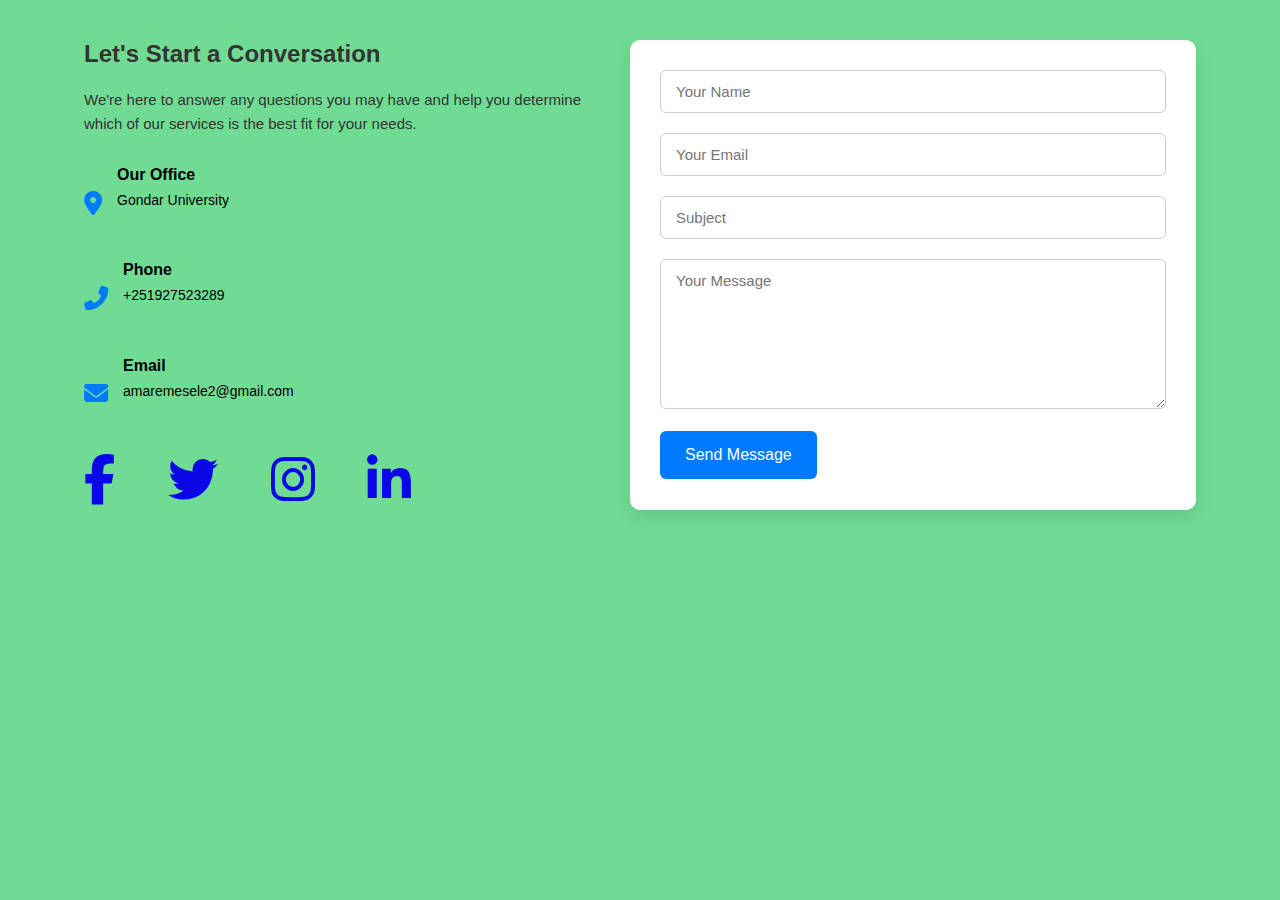
<file: cont.html>
<!DOCTYPE html>
<html lang="en">
<head>
    <meta charset="UTF-8">
    <meta name="viewport" content="width=device-width, initial-scale=1.0">
    <title>Contact</title>
    <link rel="stylesheet" href="https://cdnjs.cloudflare.com/ajax/libs/font-awesome/6.4.0/css/all.min.css">
    <link rel="stylesheet" href="styl.css">

    <!-- IMPORTANT: DO NOT link JS as stylesheet -->
    <script src="script.js" defer></script>
</head>
<body class="con">
    
    <!-- Success message -->
    <div id="successMessage" class="success-popup">
    
    </div>

    <!-- Contact Section -->
    <section class="contactfo" id="contact">
        <div class="container">
            
            <div class="contact-content">
                <div class="contact-info">
                    <h3>Let's Start a Conversation</h3>
                    <p>We're here to answer any questions you may have and help you determine which of our services is the best fit for your needs.</p>
                    <div class="contact-details">
                        <div class="contact-item">
                            <div class="contact-icon">
                                <i class="fas fa-map-marker-alt"></i>
                            </div>
                            <div>
                                <h4>Our Office</h4>
                                <p>Gondar University</p>
                            </div>
                        </div>

                        <div class="contact-item">
                            <div class="contact-icon">
                                <i class="fas fa-phone-alt"></i>
                            </div>
                            <div>
                                <h4>Phone</h4>
                                <p>+251927523289</p>
                            </div>
                        </div>

                        <div class="contact-item">
                            <div class="contact-icon">
                                <i class="fas fa-envelope"></i>
                            </div>
                            <div>
                                <h4>Email</h4>
                                <p>amaremesele2@gmail.com</p>
                            </div>
                        </div>
                    </div>

                    <div class="social-links">
                        <a href="https://www.facebook.com/"><i class="fab fa-facebook-f"></i></a>
                        <a href="https://x.com/"><i class="fab fa-twitter"></i></a>
                        <a href="https://www.instagram.com/"><i class="fab fa-instagram"></i></a>
                        <a href="https://www.linkedin.com/"><i class="fab fa-linkedin-in"></i></a>
                    </div>
                </div>

                <div class="contact-form">
                    <form id="contactForm">
                        <div class="form-group">
                            <input type="text" class="form-control" placeholder="Your Name" required>
                        </div>
                        <div class="form-group">
                            <input type="email" class="form-control" placeholder="Your Email" required>
                        </div>
                        <div class="form-group">
                            <input type="text" class="form-control" placeholder="Subject">
                        </div>
                        <div class="form-group">
                            <textarea class="form-control" placeholder="Your Message" required></textarea>
                        </div>
                        <button type="submit" class="btn btn-primary">Send Message</button>
                    </form>
                </div>

            </div>
        </div>
    </section>

</body>
</html>
</file>
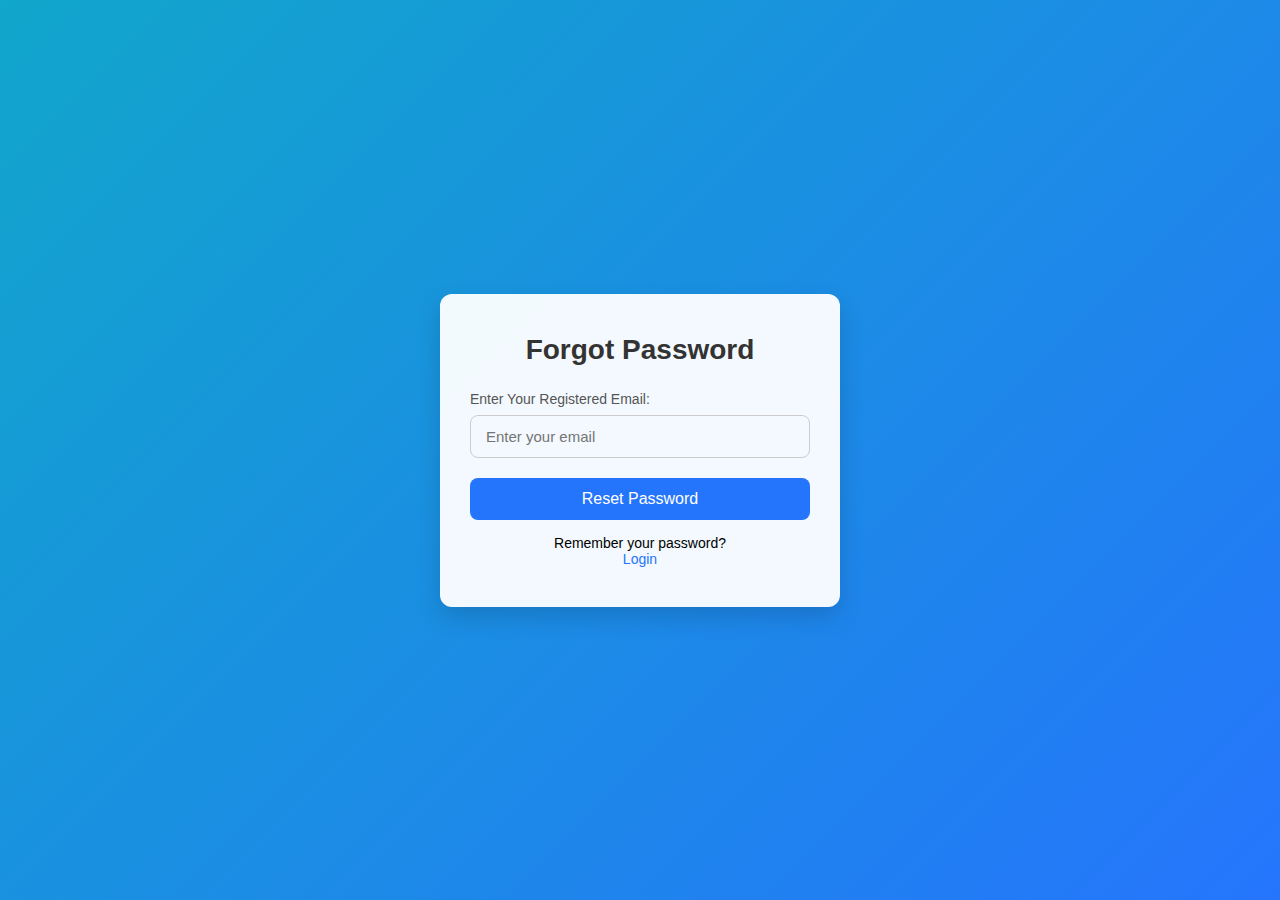
<file: forget.html>
<!DOCTYPE html>
<html lang="en">
<head>
    <meta charset="UTF-8">
    <meta name="viewport" content="width=device-width, initial-scale=1.0">
    <title>Forgot Password - Digital Marketing</title>
    <link rel="stylesheet" href="https://cdnjs.cloudflare.com/ajax/libs/font-awesome/6.4.0/css/all.min.css">
    <link rel="stylesheet" href="styl.css">
    <link rel="stylesheet" href="script.js">
</head>
<body class="bofo">

    <div class="forg-container">
        <h2>Forgot Password</h2>
        <form id="forgotForm">
            <div class="for-group">
                <label for="email">Enter Your Registered Email:</label>
                <input type="email" id="email" name="email" placeholder="Enter your email" required>
            </div>

            <button class="got" type="submit">Reset Password</button>
        </form>

        <div class="link">
            <p>Remember your password? <a href="login.html">Login</a></p>
        </div>
    </div>

</body>
</html>
</file>
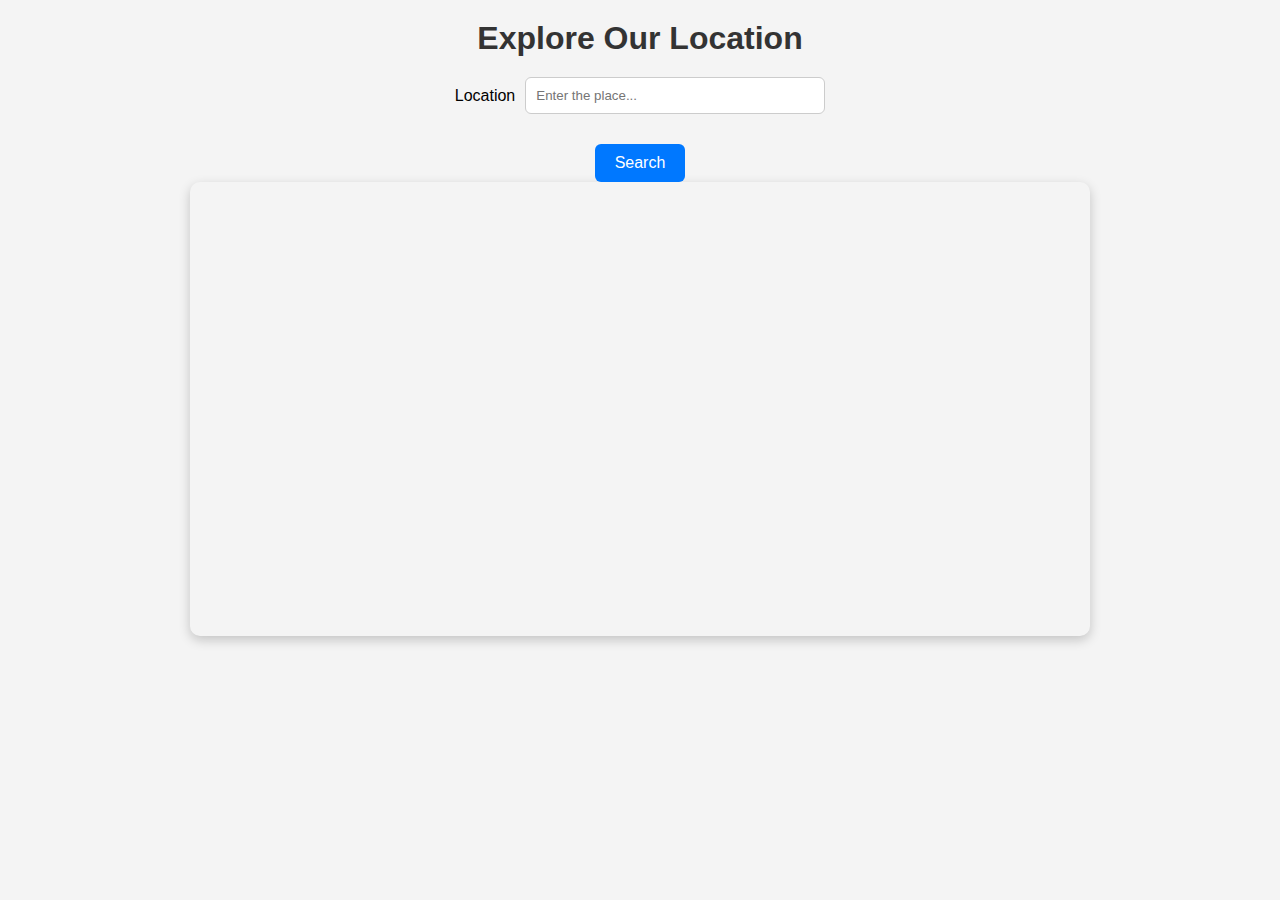
<file: googl.html>
<!DOCTYPE html>
<html lang="en">
<head>
    <meta charset="UTF-8">
    <meta name="viewport" content="width=device-width, initial-scale=1.0">
    <title>Google Maps Search</title>

    <style>
        /* Reset */
        * {
            margin: 0;
            padding: 0;
            box-sizing: border-box;
        }

        /* Body */
        body {
            font-family: Arial, sans-serif;
            background: #f4f4f4;
            padding: 20px;
            text-align: center;
        }

        /* Header */
        h1 {
            margin-bottom: 20px;
            color: #333;
        }

        /* Map Container */
        .map-container {
            width: 100%;
            max-width: 900px;
            margin: 0 auto 25px;
            border-radius: 10px;
            overflow: hidden;
            box-shadow: 0 4px 12px rgba(0, 0, 0, 0.2);
        }

        .map-container iframe {
            width: 100%;
            height: 450px;
            border: 0;
        }

        /* Search Box */
        .search-item {
            display: flex;
            align-items: center;
            justify-content: center;
            gap: 10px;
            margin-bottom: 20px;
        }

        .search-item-field {
            width: 300px;
            padding: 10px;
            border-radius: 6px;
            border: 1px solid #ccc;
        }

        /* Search Button */
        .search-btn {
            margin-top: 10px;
            padding: 10px 20px;
            background: #0078ff;
            border: none;
            color: #fff;
            border-radius: 6px;
            cursor: pointer;
            font-size: 16px;
        }

        .search-btn:hover {
            background: #005fcc;
        }
    </style>
</head>

<body>

    <h1>Explore Our Location</h1>

    <!-- Search Input -->
    <label class="search-item">
        <span class="label">Location</span>
        <input type="text" id="locationInput" placeholder="Enter the place..." class="search-item-field">
    </label>

    <!-- Search Button -->
    <button class="search-btn" onclick="searchLocation()">Search</button>

    <!-- Map Display -->
    <div class="map-container">
        <iframe id="mapFrame"
            src="https://www.google.com/maps/embed?pb=!1m14!1m12!1m3!1d280773.4212327531!2d37.44017858582993!3d12.592979098385298!2m3!1f0!2f0!3f0!3m2!1i1024!2i768!4f13.1!5e0!3m2!1sen!2set!4v1763084674063!5m2!1sen!2set"
            allowfullscreen="" loading="lazy"></iframe>
    </div>

    <!-- JavaScript -->
    <script>
        function searchLocation() {
            let place = document.getElementById("locationInput").value;

            if (place === "") {
                alert("Please enter a place name");
                return;
            }

            // Google Maps search URL
            let url = "https://www.google.com/maps?q=" + encodeURIComponent(place) + "&output=embed";

            // Update iframe
            document.getElementById("mapFrame").src = url;
        }
    </script>

</body>
</html>
</file>
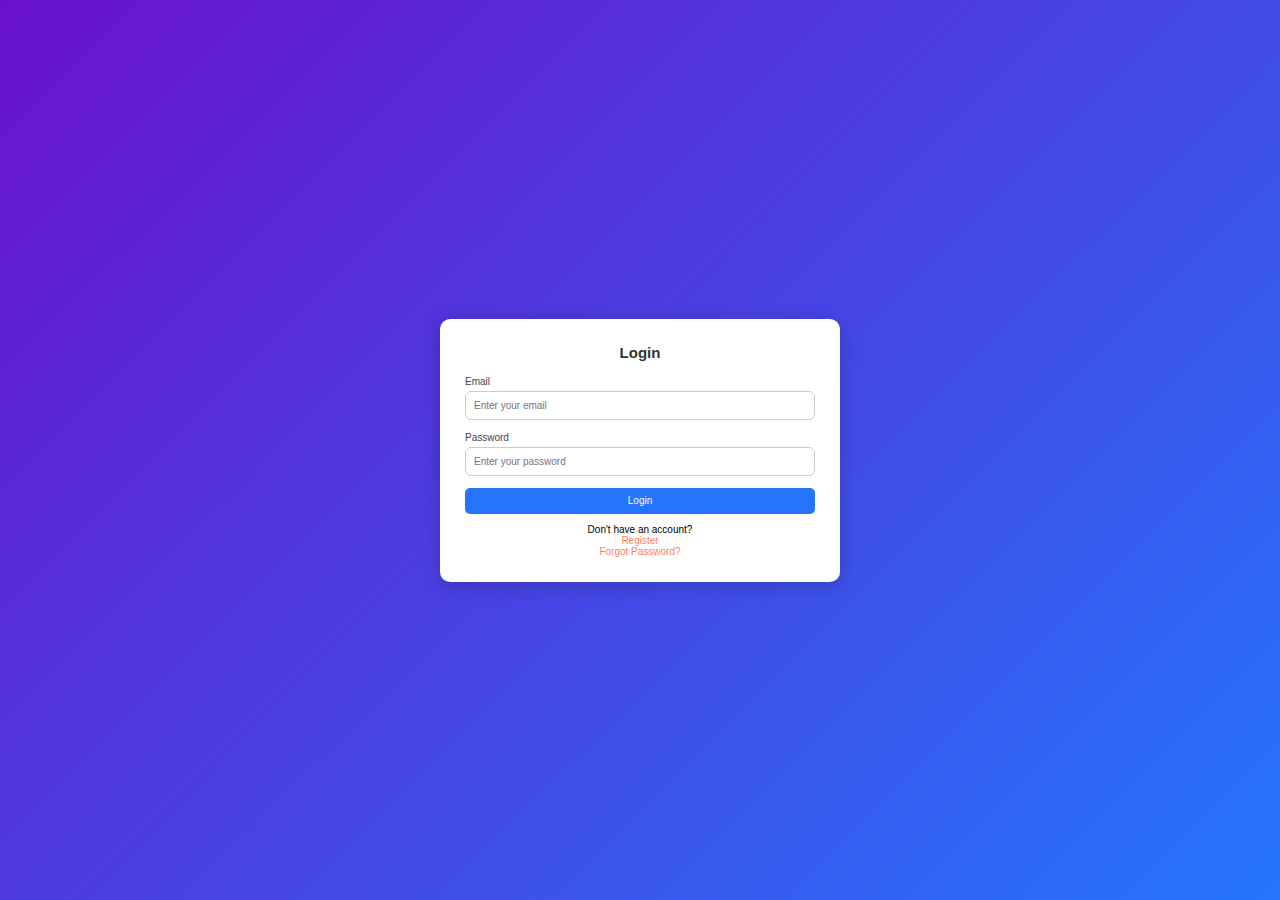
<file: login.html>
<!DOCTYPE html>
<html lang="en">
<head>
    <meta charset="UTF-8">
    <meta name="viewport" content="width=device-width, initial-scale=1.0">
    <title>Login Digital</title>
    <link rel="stylesheet" href="styl.css">
    <link rel="stylesheet" href="script.js">
</head>
<body class="logines">

    <div class="login-container">
        <h2>Login</h2>
        <form id="loginForm">
            <div class="form-group">
                <label for="email">Email</label>
                <input type="email" id="email" name="email" placeholder="Enter your email" required>
            </div>
            <div class="form-group">
                <label for="password">Password</label>
                <input type="password" id="password" name="password" placeholder="Enter your password" required>
            </div>
            <button type="submit"><a href="https://en.wikipedia.org/wiki/Gondar">Login</a></button>
        </form>
        <div class="links">
            <p>Don't have an account? <a href="reg.html">Register</a></p>
            <p><a href="forget.html">Forgot Password?</a></p>
        
        </div>
    </div>

    
</body>
</html>
</file>
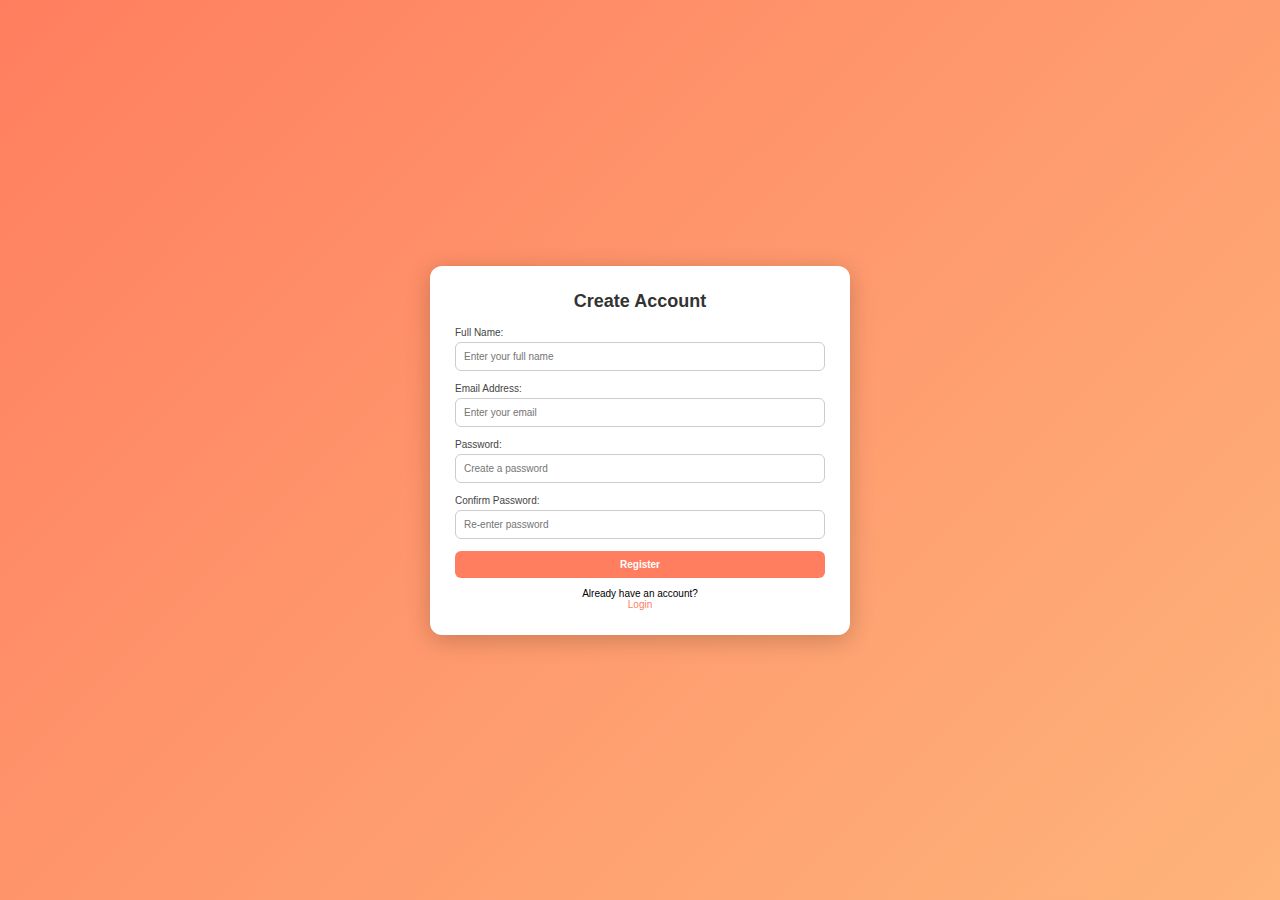
<file: reg.html>
<!DOCTYPE html>
<html lang="en">
<head>
    <meta charset="UTF-8">
    <meta name="viewport" content="width=device-width, initial-scale=1.0">
    <title>Register - Digital Marketing</title>
     <link rel="stylesheet" href="https://cdnjs.cloudflare.com/ajax/libs/font-awesome/6.4.0/css/all.min.css">
   <link rel="stylesheet" href="styl.css">
    <link rel="stylesheet" href="script.js">
    
</head>
<body class="regs">

    <div class="log-container">
        <h2>Create Account</h2>
        <form id="registerForm">
            <div class="form-group">
                <label for="fullname">Full Name:</label>
                <input type="text" id="fullname" name="fullname" placeholder="Enter your full name" required>
            </div>

            <div class="form-group">
                <label for="email">Email Address:</label>
                <input type="email" id="email" name="email" placeholder="Enter your email" required>
            </div>

            <div class="form-group">
                <label for="password">Password:</label>
                <input type="password" id="password" name="password" placeholder="Create a password" required>
            </div>

            <div class="form-group">
                <label for="confirmPassword">Confirm Password:</label>
                <input type="password" id="confirmPassword" name="confirmPassword" placeholder="Re-enter password" required>
            </div>

            <button class="butt"type="submit">Register</button>
        </form>

        <div class="links">
            <p>Already have an account? <a href="login.html">Login</a></p>
        </div>
    </div>

</body>
</html>
</file>
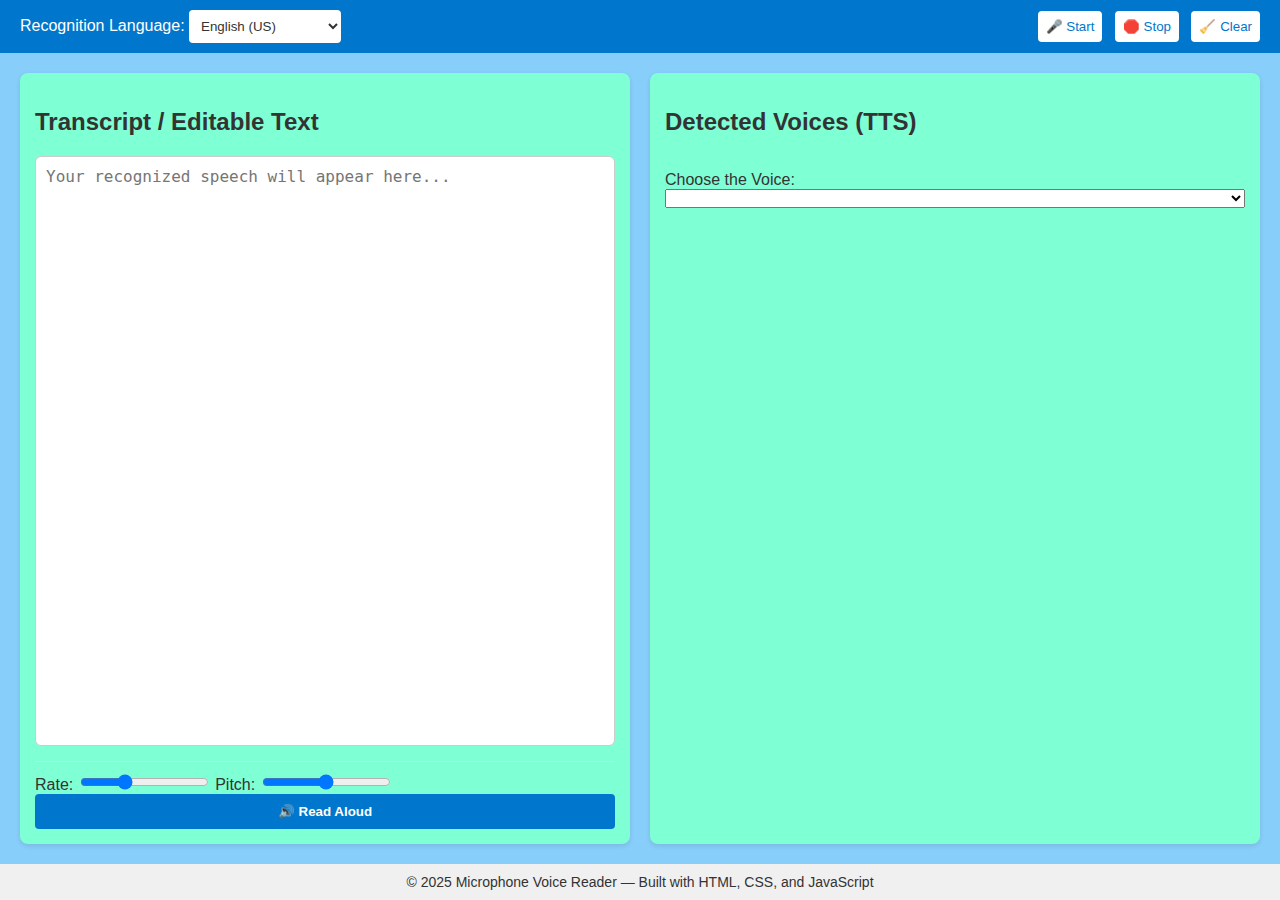
<file: vos.html>
<!DOCTYPE html>
<html lang="en">
<head>
  <meta charset="UTF-8" />
  <meta name="viewport" content="width=device-width, initial-scale=1.0" />
  <title>Microphone Voice Reader</title>
  <style>
    * {
      box-sizing: border-box;
    }
    body {
      font-family: Arial, sans-serif;
      margin: 0;
      padding: 0;
      background:lightskyblue;
      color: #333;
      display: flex;
      flex-direction: column;
      height: 100vh;
    }

    header {
      display: flex;
      justify-content: space-between;
      align-items: center;
      background: #0077cc;
      color: white;
      padding: 10px 20px;
    }

    header select, header button {
      padding: 8px;
      border: none;
      border-radius: 4px;
    }

    header select {
      background: white;
      color: #333;
    }

    header button {
      background: white;
      color: #0077cc;
      cursor: pointer;
      margin-left: 8px;
      transition: background 0.3s;
    }

    header button:hover {
      background: #e1e1e1;
    }

    main {
      flex: 1;
      display: flex;
      padding: 20px;
      gap: 20px;
    }

    .left-panel, .right-panel {
      flex: 1;
      display: flex;
      flex-direction: column;
      background:aquamarine;
      padding: 15px;
      border-radius: 8px;
      box-shadow: 0 2px 5px rgba(0,0,0,0.1);
    }

    textarea {
      flex: 1;
      width: 100%;
      resize: none;
      padding: 10px;
      border: 1px solid #ccc;
      border-radius: 6px;
      font-size: 16px;
      outline: none;
    }

    .tts-section {
      margin-top: 15px;
    }

    .tts-section select, 
    .tts-section input[type=range] {
      width: 100%;
      margin-bottom: 10px;
    }

    .read-btn {
      background: #0077cc;
      color: white;
      border: none;
      border-radius: 4px;
      padding: 10px;
      cursor: pointer;
      font-weight: bold;
      width: 100%;
    }

    .read-btn:hover {
      background: #005fa3;
    }

    footer {
      text-align: center;
      padding: 10px;
      background: #f0f0f0;
      font-size: 14px;
    }

    /* Add spacing for bottom controls in transcript panel */
    .bottom-controls {
      margin-top: 15px;
      border-top: 1px solid #ddd;
      padding-top: 10px;
    }
  </style>
</head>
<body>

  <header>
    <!-- Left Top: Recognition Language -->
    <div class="language-select">
      <label for="language">Recognition Language:</label>
      <select id="language">
        <option value="en-US">English (US)</option>
        <option value="en-GB">Amharic  (Ethiopia)</option>
        <option value="es-ES">Spanish (Spain)</option>
        <option value="fr-FR">France (France)</option>
        <option value="de-DE">German (Germany)</option>
      </select>
    </div>

    <!-- Right Top: Buttons -->
    <div class="controls">
      <button id="startBtn">🎤 Start</button>
      <button id="stopBtn">🛑 Stop</button>
      <button id="clearBtn">🧹 Clear</button>
    </div>
  </header>

  <main>
    <!-- Center Left: Transcript -->
    <div class="left-panel">
      <h2>Transcript / Editable Text</h2>
      <textarea id="transcript" placeholder="Your recognized speech will appear here..."></textarea>

      <!-- Bottom of Transcript: Rate, Pitch, and Read Aloud -->
      <div class="bottom-controls">
        <label for="rate">Rate:</label>
        <input type="range" id="rate" min="0.5" max="2" step="0.1" value="1">

        <label for="pitch">Pitch:</label>
        <input type="range" id="pitch" min="0" max="2" step="0.1" value="1">

        <button class="read-btn" id="readBtn">🔊 Read Aloud</button>
      </div>
    </div>

    <!-- Center Right: Detected Voices -->
    <div class="right-panel">
      <h2>Detected Voices (TTS)</h2>
      <div class="tts-section">
        <label for="voiceSelect"> Choose the Voice:</label>
        <select id="voiceSelect"></select>
      </div>
    </div>
  </main>

  <footer>
    © 2025 Microphone Voice Reader — Built with HTML, CSS, and JavaScript
  </footer>

  <script>
    // --- Speech Recognition Setup ---
    const startBtn = document.getElementById('startBtn');
    const stopBtn = document.getElementById('stopBtn');
    const clearBtn = document.getElementById('clearBtn');
    const transcriptArea = document.getElementById('transcript');
    const languageSelect = document.getElementById('language');

    let recognition;
    let recognizing = false;

    if ('webkitSpeechRecognition' in window) {
      recognition = new webkitSpeechRecognition();
      recognition.continuous = true;
      recognition.interimResults = true;

      recognition.onresult = (event) => {
        let interimTranscript = '';
        let finalTranscript = transcriptArea.value;
        for (let i = event.resultIndex; i < event.results.length; i++) {
          const transcript = event.results[i][0].transcript;
          if (event.results[i].isFinal) {
            finalTranscript += transcript + ' ';
          } else {
            interimTranscript += transcript;
          }
        }
        transcriptArea.value = finalTranscript + interimTranscript;
      };

      recognition.onend = () => {
        recognizing = false;
      };

      startBtn.onclick = () => {
        if (!recognizing) {
          recognition.lang = languageSelect.value;
          recognition.start();
          recognizing = true;
        }
      };

      stopBtn.onclick = () => {
        recognition.stop();
        recognizing = false;
      };

      clearBtn.onclick = () => {
        transcriptArea.value = '';
      };
    } else {
      alert('Your browser does not support Speech Recognition. Try using Chrome.');
    }

    // --- Speech Synthesis (TTS) Setup ---
    const voiceSelect = document.getElementById('voiceSelect');
    const rate = document.getElementById('rate');
    const pitch = document.getElementById('pitch');
    const readBtn = document.getElementById('readBtn');
    let voices = [];

    function populateVoices() {
      voices = speechSynthesis.getVoices();
      voiceSelect.innerHTML = '';
      voices.forEach((voice, i) => {
        const option = document.createElement('option');
        option.value = i;
        option.textContent = `${voice.name} (${voice.lang})`;
        voiceSelect.appendChild(option);
      });
    }

    populateVoices();
    if (speechSynthesis.onvoiceschanged !== undefined) {
      speechSynthesis.onvoiceschanged = populateVoices;
    }

    readBtn.onclick = () => {
      const text = transcriptArea.value.trim();
      if (!text) return alert('No text to read!');
      const utterance = new SpeechSynthesisUtterance(text);
      const selectedVoice = voices[voiceSelect.value];
      if (selectedVoice) utterance.voice = selectedVoice;
      utterance.rate = rate.value;
      utterance.pitch = pitch.value;
      speechSynthesis.speak(utterance);
    };
  </script>

</body>
</html>
</file>
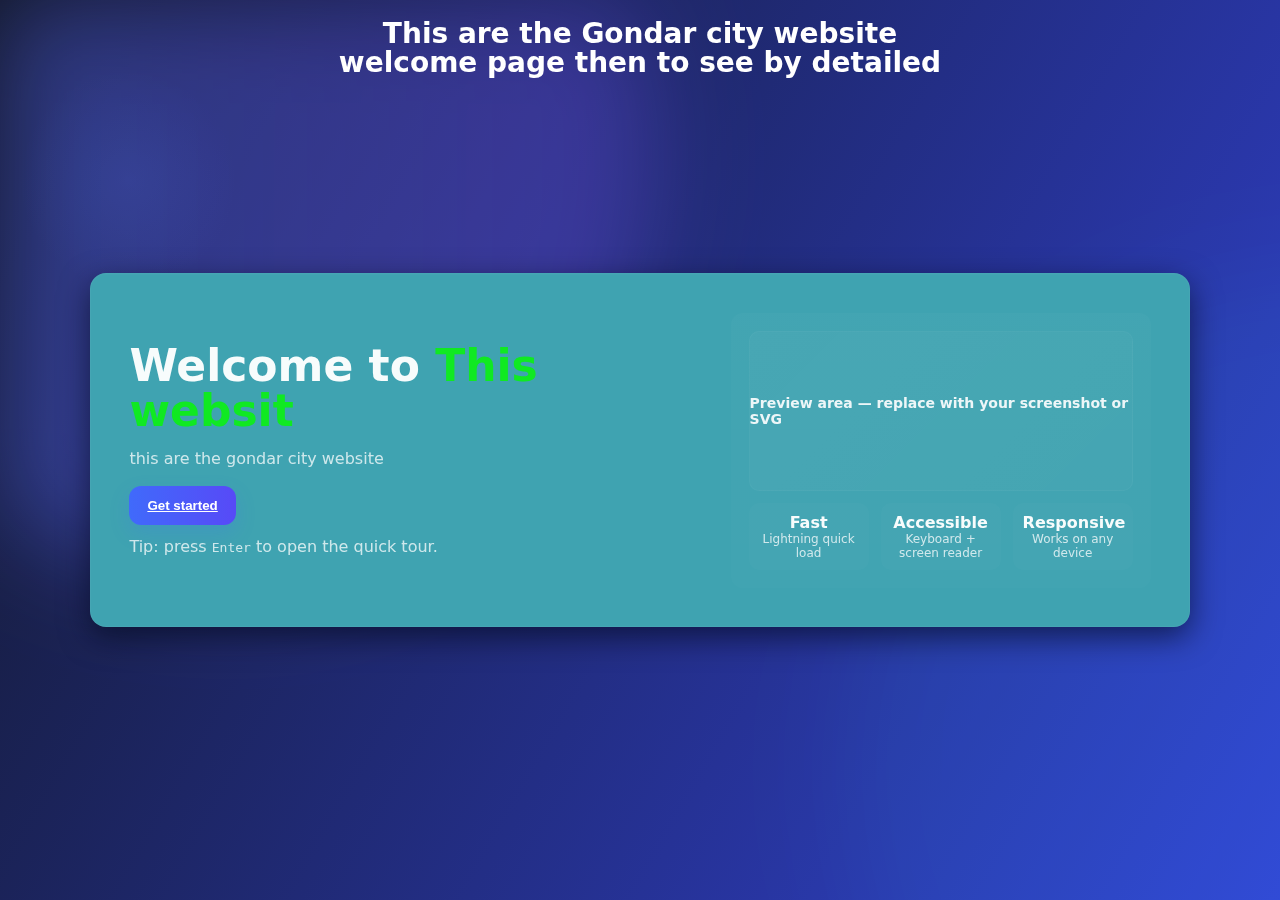
<file: wol.html>
<!doctype html>
<html lang="en">
<head>
  <meta charset="utf-8" />
  <meta name="viewport" content="width=device-width,initial-scale=1" />
  <title>Welcome — Your App</title>
  <meta name="description" content="Attractive, accessible single-file welcome page with subtle animation and JS interaction." />
  <style>
    /* Reset + sensible defaults */
    :root{
      --bg-1: 18, 23, 40;      /* dark navy */
      --bg-2: 64, 103, 255;    /* vivid blue */
      --glass: rgba(255,255,255,0.06);
      --accent: rgba(255, 255, 255, 0.96);
      --muted: rgba(255, 255, 255, 0.75);
      --radius: 16px;
      --max-width: 1100px;
      --gap: 18px;
    }
    *{box-sizing:border-box}
    html,body{height:100%}
    body{
      margin:0;font-family:Inter,ui-sans-serif,system-ui,-apple-system,'Segoe UI',Roboto,'Helvetica Neue',Arial;
      -webkit-font-smoothing:antialiased; -moz-osx-font-smoothing:grayscale;
      background: radial-gradient(circle at 10% 20%, rgba(var(--bg-2),0.12), transparent 8%),
                  linear-gradient(120deg, rgba(var(--bg-1),1), rgb(49, 65, 211));
      color:var(--accent);
      display:flex;align-items:center;justify-content:center;padding:40px;
    }


.typewriter {
  color: rgb(16, 233, 34) !important;
  font-weight: 600;
}



    /* Animated soft blobs in the background */
    .bg-blobs{
      position:fixed;inset:0;z-index:0;pointer-events:none;opacity:0.45;filter:blur(48px);
      mix-blend-mode:screen;
    }
    .bg-blobs svg{width:120%;height:120%;display:block}

    /* Main card */
    .card{
      position:relative;z-index:2;max-width:var(--max-width);width:100%;
      background: rgb(63, 163, 177);
      border-radius:var(--radius);
      box-shadow: 0 10px 30px rgba(2,6,23,0.6), inset 0 1px 0 rgba(255,255,255,0.02);
      border: 1px solid rgba(255,255,255,0.04);
      padding: clamp(20px, 3vw, 40px);
      display:grid;grid-template-columns:1fr 420px;gap:var(--gap);align-items:center;
      overflow:hidden;
    }


.top-title {
  position: absolute;
  top: 20px;             /* distance from top */
  left: 50%;
  transform: translateX(-50%);
  text-align: center;
  color: white;
  font-size: 28px;
  font-weight: 700;
  z-index: 10;
}

    
    /* Left content */
    .hero{
      padding-right:10px;
    }
    h1{font-size:clamp(28px,4vw,44px);line-height:1.02;margin:0 0 10px}
    .subtitle{color:var(--muted);font-size:1rem;margin-bottom:18px}
    .typewriter{color:var(--accent);font-weight:600}

    /* Buttons */
    .btn-row{display:flex;gap:12px;flex-wrap:wrap}
    .btn{
      appearance:none;border:0;padding:12px 18px;border-radius:12px;cursor:pointer;font-weight:600;
      background:rgba(255,255,255,0.06);color:var(--accent);
      
      transition:transform .18s ease, box-shadow .18s ease, background .18s ease;
    }
    .btn:focus{outline:3px solid rgba(100,150,255,0.18);}
    .btn.primary{background:linear-gradient(90deg, rgba(var(--bg-2),0.95), rgba(90,64,255,0.9));color:white;box-shadow:0 8px 20px rgba(64,103,255,0.18)}
    .btn.secondary{background:transparent;border:1px solid rgba(255,255,255,0.06)}
    .btn:hover{transform:translateY(-4px)}

    /* Right panel - image / illustration */
    .panel{
      border-radius:12px;padding:18px;background:linear-gradient(180deg, rgba(255,255,255,0.02), rgba(255,255,255,0.01));
      display:flex;flex-direction:column;gap:12px;align-items:center;justify-content:center;min-height:220px
    }
    .mock{
      width:100%;height:160px;border-radius:10px;background:linear-gradient(135deg, rgba(255,255,255,0.03), rgba(255,255,255,0.02));
      display:flex;align-items:center;justify-content:center;font-weight:700;color:rgba(255,255,255,0.9);
      font-size:14px;border:1px solid rgba(255,255,255,0.03)
    }
    .features{display:flex;
        gap:12px;
        width:100%;
        flex-wrap:wrap}
    .feature{flex:1;
        min-width:120px;
        background:rgba(255,255,255,0.02);
        padding:10px;
        border-radius:10px;
        text-align:center}
    .feature small{display:block;color:var(--muted);font-size:12px}

    /* Responsive */
    @media (max-width:900px){
      .card{grid-template-columns:1fr;}
      .panel{order:-1}
    }

    /* Entrance animations */
    .reveal{opacity:0;transform:translateY(10px);transition:opacity .6s ease, transform .6s ease}
    .reveal.show{opacity:1;transform:none}

    /* Respect prefers-reduced-motion */
    @media (prefers-reduced-motion: reduce){
      .bg-blobs, .btn{transition:none} .reveal{transition:none}
    }
  </style>
</head>
<body>
    <h1 class="top-title">This are the Gondar city website welcome page then to see by detailed</h1>

  <!-- Soft, colorful SVG blobs in the background -->
  <div class="bg-blobs" aria-hidden="true">
    <svg viewBox="0 0 800 600" preserveAspectRatio="xMidYMid slice">
      <defs>
        <linearGradient id="g1" x1="0" x2="1">
          <stop offset="0%" stop-color="rgba(64,103,255,0.9)"/>
          <stop offset="100%" stop-color="rgba(98,55,255,0.7)"/>
        </linearGradient>
      </defs>
      <g>
        <circle cx="120" cy="100" r="220" fill="url(#g1)" />
        <circle cx="700" cy="420" r="260" fill="rgba(0,200,255,0.14)" />
      </g>
    </svg>
  </div>

  <main class="card" role="main" aria-labelledby="welcome-title">
    <section class="hero">
      <h1 id="welcome-title">Welcome to <span class="typewriter" id="brand">Your Product</span></h1>
      <p class="subtitle">this are the gondar city website</p>

      <div class="btn-row reveal" id="actions">
        <button class="btn primary" id="get-started"><a href="index.html" style="color: white;">Get started</a></button>
        
      </div>

      <div style="height:12px"></div>
      <div class="reveal" id="extra">
        <p style="margin:0;color:var(--muted)">Tip: press <kbd>Enter</kbd> to open the quick tour.</p>
      </div>
    </section>

    <aside class="panel" aria-label="Preview panel">
      <div class="mock" role="img" aria-label="App preview">Preview area — replace with your screenshot or SVG</div>
      <div class="features">
        <div class="feature"><strong>Fast</strong><small>Lightning quick load</small></div>
        <div class="feature"><strong>Accessible</strong><small>Keyboard + screen reader</small></div>
        <div class="feature"><strong>Responsive</strong><small>Works on any device</small></div>
      </div>
    </aside>
  </main>

  <script>
    // Small helper to reveal elements on load
    document.addEventListener('DOMContentLoaded', ()=>{
      const revealables = document.querySelectorAll('.reveal');
      // stagger reveals
      revealables.forEach((el,i)=>setTimeout(()=>el.classList.add('show'), 120 * (i+1)));

      // Typewriter effect for brand name (accessible)
      const brandEl = document.getElementById('brand');
      const phrases = ['This website', 'The Gondar city website', 'to develop by Amare mesele'];
      let idx=0, pos=0, forward=true;

      // Respect reduce motion
      const reduce = window.matchMedia('(prefers-reduced-motion: reduce)').matches;
      if(!reduce){
        brandEl.textContent = '';
        setInterval(()=>{
          const current = phrases[idx];
          if(forward){
            pos++;
            brandEl.textContent = current.slice(0,pos);
            if(pos === current.length){ forward=false; setTimeout(()=>{},700) }
          } else {
            pos--;
            brandEl.textContent = current.slice(0,pos);
            if(pos===0){ forward=true; idx=(idx+1)%phrases.length }
          }
        }, 60);
      } else {
        brandEl.textContent = phrases[0];
      }

      // Keyboard shortcut: Enter -> Get started
      document.addEventListener('keydown', (e)=>{
        if(e.key === 'Enter') document.getElementById('get-started').click();
      });

      // Button interactions: simple demo handlers
      document.getElementById('get-started').addEventListener('click', ()=>{
        // Smooth scroll to the 'panel' as a demo
        document.querySelector('.panel').scrollIntoView({behavior:'smooth', block:'center'});
        // subtle focus for accessibility
        document.querySelector('.panel').focus && document.querySelector('.panel').focus();
      });
      
    });
  </script>
</body>
</html>
</file>
<file: styl.css>
:root {
  --white: #ffffff;
  --yellow: #ffff00;

  --primary-100: #2179ff;
  --primary-90: #1e6de5;
  --primary-80: #1b61cc;
  --primary-70: #1755b2;
  --primary-40: #0d3166;
  --primary-20: #071833;

  --secondary-100: #21ffff;
  --secondary-20: #073333;

  --neutral-100: #fafcff;
  --neutral-98: #f2f5fa;
  --neutral-95: #e9ecf2;
  --neutral-90: #dadfe5;
  --neutral-80: #c2c6cc;
  --neutral-60: #919499;
  --neutral-50: #797c80;
  --neutral-40: #616366;
  --neutral-30: #494a4d;
  --neutral-20: #18191a;
  --neutral-10: #0c0c0d;
  --neutral-5: #181415;

  --gradient: linear-gradient(270deg, #0f4392 0%, #001d3d 100%);

  --font-primary: "Montserrat", sans-serif;

  --fs-base: 62.5%;
  --fs-headline-large: 3.6rem;
  --fs-headline-medium: 2.8rem;
  --fs-headline-small: 2.4rem;
  --fs-title-large: 2.2rem;
  --fs-title-medium: 2rem;
  --fs-title-small: 1.8rem;
  --fs-body-large: 1.6rem;
  --fs-body-medium: 1.4rem;
  --fs-label-large: 1.6rem;
  --fs-label-medium: 1.4rem;

  --line-height-headline-large: 4.4rem;
  --line-height-headline-medium: 3.6rem;
  --line-height-headline-small: 3.2rem;
  --line-height-body-large: 2.4rem;
  --line-height-body-medium: 2.2rem;
  --line-height-label-medium: 2rem;

  --weight-bold: 700;
  --weight-semibold: 600;
  --weight-regular: 400;

  --tracking-negative-025: -0.25px;
  --tracking-positive-05: 0.5px;

  --radius-small: 8px;
  --radius-medium: 12px;
  --radius-large: 16px;
  --radius-extra-large: 32px;
  --radius-full: 1000px;
  --radius-circle: 50px;

  --shadow-1: 0px 2px 4px 0px #00000033;
  --shadow-2: 0px 5px 10px 0px #0000000D;
  --shadow-3: 0px 5px 10px 0px #00000033;
  --shadow-4: 0px 10px 20px 0px #0000001a;

  --transition-easing-quick: cubic-bezier(0, 0.7, 0.3, 1);
  --transition-duration-quick: 200ms;
  --transition-duration-smooth: 500ms;
}






/* RESET */
*,
*::before,
*::after {
  margin: 0;
  padding: 0;
  box-sizing: border-box;
}

li {
  list-style: none;
}

a, img, span, input, select, button {
  display: block;
}

a {
  color: inherit;
  text-decoration: none;
}

img {
  height: auto;
}

input,
button,
select {
  background: none;
  border: none;
  font: inherit;
}

button {
  cursor: pointer;
}

input,
select {
  width: 100%;
  outline: none;
}

address {
  font-style: normal;
}

select {
  appearance: none;
  -webkit-appearance: none;
  -moz-appearance: none;
}

html {
  font-family: var(--font-primary);
  font-size: var(--fs-base);
  
  scroll-behavior: smooth;
}






.bo {
  background-color: rgb(126, 173, 206);
  color: var(--neutral-20);
  font-size: var(--fs-body-medium);
  line-height: var(--line-height-body-medium);
}

/* Scrollbar */
::-webkit-scrollbar {
  width: 12px;
}
::-webkit-scrollbar-track {
  background-color: var(--neutral-90);
}
::-webkit-scrollbar-thumb {
  background-color: var(--neutral-60);
  border-radius: 4px;
}

/* Typography Utilities */
.headline-large {
  font-size: var(--fs-headline-large);
  line-height: var(--line-height-headline-large);
  font-weight: var(--weight-bold);
  letter-spacing: var(--tracking-negative-025);
}

.headline-medium {
  font-size: var(--fs-headline-medium);
  line-height: var(--line-height-headline-medium);
  font-weight: var(--weight-bold);
}

.headline-small {
  font-size: var(--fs-headline-small);
  line-height: var(--line-height-headline-small);
  font-weight: var(--weight-bold);
}

.title-large {
  font-size: var(--fs-title-large);
  line-height: var(--line-height-headline-small);
  font-weight: var(--weight-semibold);
}

.title-medium {
  font-size: var(--fs-title-medium);
  line-height: var(--line-height-headline-small);
  font-weight: var(--weight-semibold);
}



/* Material Symbols */
.material-symbols-rounded {
  display: block;
  width: 1em;
  height: 1em;
  overflow: hidden;
  font-variation-settings: 
  "FILL" 0,
   "wght" 400,
    "GRAD" 0, 
    "opsz" 24;
}
.container{
  padding-inline: 16px;
  max-width: 580px;
  width: 100%;
  margin-inline: auto;
}





/* Layout */
.container {
  padding-inline: 16px;
  max-width: 1200px;
  width: 100%;
  margin-inline: auto;
}

/* Buttons */
.btn {
  display: flex;
  justify-content: center;
  align-items: center;
  gap: 12px;
  height: 48px;
  padding-inline: 24px;
  border-radius: var(--radius-full);
  max-width: max-content;
  transition: var(--transition-duration-quick) var(--transition-easing-quick);
}

.btn-fill {
  background-color: rgb(181, 211, 11);
  color: var(--neutral-100);
}
.btn-fill:where(:hover,:focus){
    background-color: red;
box-shadow: var(--shadow-1);    

}

.btn-fill:where(:active,:focus-visible){
    background-color: var(--primary-80);

}
.btn-outline{
    color: var(--primary-100);
    box-shadow: inset 0 0 0 2px var(--primary-100);
}
.btn-outline:where(:hover,:focus,:focus-visible){color: var(--neutral-100);}
.btn-outline:hover{background-color: var(--primary-100);}
.btn-outline:focus{background-color: var(--primary-90);}
.btn-outline:where(:active,:focus-visible){background-color: var(--primary-80);
}
.icon-btn {
    width: 40px;
    height: 40px;
    display: grid;
    place-items: center;
    background-color: var(--neutral-100);
    color: var(--neutral-10);
    border-radius: var(--radius-small);
    box-shadow: var(--shadow-3);
    transition: var(--transition-duration-quick)var(--transition-easing-quick);
}
.icon-btn:where(:hover,:focus-visible){background-color: var(--primary-90);
}

.badge{
  height: 32px;
  max-width: max-content;
  display: grid;
  place-items: center;
  padding-inline: 16px;
  background-color: var(--secondary-100);
  border-radius: var(--radius-small);
  box-shadow: var(--shadow-3);
}
.card{
  border-radius: var(--radius-large);
  overflow: hidden;
  box-shadow: var(--shadow-3);
  transition: var(--transition-duration-quick) var(--transition-easing-quick);

}
.card:where(:hover,:focus-within){box-shadow: var(--shadow-4);}
.card-banner{
  position: relative;
}
.card-banner.img-cover {
  transition: transform var(--transition-duration-smooth)var(--transition-easing-quick);

}

.image-cover {
  transition: transform 0.3s ease;
  display: block; 
}

.card:hover .image-cover {
  transform: rotate(2deg) scale(1.05);
}
.card {
  position: relative; 
}

.card .badge,
.card .icon-btn {
  position: absolute;
  top: 20px;
}

.card .badge {
  left: 20px;
}

.card .icon-btn {
  right: 20px;
  
  opacity: 0;
  visibility: hidden;
  scale: 0.8;
  transition: transform var(--transition-duration-quick, 0.2s) var(--transition-easing-quick, ease),
  
  
}
/* Error color fallback fix */
.fav-btn {
  color: var(--error-100, red);
}

/* Fill icon when active */
.fav-btn.active.material-symbols-rounded {
  font-variation-settings: 'FILL' 1;
}

.card:hover .icon-btn,
.card:focus-within .icon-btn {
  scale: 1;
  opacity: 1;
  visibility: visible;
}
.card-content{
  padding: 20px 20px 24px;
}
.card-title{
  margin-block: 8px;
  color: var(--neutral-20);
  white-space: nowrap;
  overflow: hidden;
  text-overflow: ellipsis;
  transition: var(--transition-easing-quick)var(--transition-easing-quick);
}
.card-title:hover,
.card-title:focus-visible {
  color: var(--primary-100);
}

.card-title{color: var(--neutral-40);}
.card-meta-list{
  padding-block-start: 16px;
  margin-block-start: 16px;
  border-block-end: 1px solid var(--neutral-90);
  display: flex;
  justify-content: space-around;
  align-items: center;
  flex-wrap: wrap;
  gap: 12px;
}
.card.meta-item{
  font-size: 3rem;
  display: flex;
  align-items: center;
  gap: 4px;
  color: var(--neutral-20);
}
.fasil:hover {
    color: #0cdf0c !important;
    text-decoration: underline !important;
}



.success-popup {
    position: fixed;
    top: 20px;
    right: -400px;
    background: #28a745;
    color: white;
    padding: 15px 25px;
    border-radius: 6px;
    font-weight: bold;
    font-size: 16px;
    box-shadow: 0 4px 10px rgba(0,0,0,0.3);
    transition: right 0.5s ease;
    z-index: 9999;
}

.success-popup.show {
    right: 20px;
}



/* === FIXED HEADER LAYOUT === */
.header {
  position: fixed;
  top: 0;
  left: 0;
  width: 100%;
  height: 90px;
  background-color: var(--primary-40);
  z-index: 1000;
  box-shadow: var(--shadow-2);
  display: flex;
  align-items: center;
}

/* Container inside header controls layout */
.header .container {
  width: 100%;
  max-width: 1200px;
  margin: 0 auto;
  padding-inline: 20px;
  display: flex;
  align-items: center;
  justify-content: space-between; /* logo left, nav right */
}

/* Logo styling */
.logo {
  font-size: 2rem;
  font-weight: 700;
  color: var(--neutral-100);
  letter-spacing: 0.5px;
}

/* Navbar links on the right */
.navbar {
  display: flex;
  align-items: center;
  gap: 2rem;
}

/* Navbar links style */
.navbar-link {
  color: var(--neutral-100);
  font-weight: 500;
  font-size: 1rem;
  transition: color 0.3s ease;
}

.navbar-link:hover {
  color: var(--secondary-100);
}

/* Toggle button for mobile */
.nav-toggle-btn {
  display: none;
  background: none;
  border: none;
  color: var(--neutral-100);
  font-size: 2rem;
  cursor: pointer;
}

/* ========== RESPONSIVE ========== */
@media (max-width: 900px) {
  .nav-toggle-btn {
    display: block;
  }

  .navbar {
    position: absolute;
    top: 90px;
    right: 20px;
    background: var(--neutral-100);
    color: var(--neutral-10);
    flex-direction: column;
    align-items: flex-start;
    gap: 1rem;
    padding: 20px;
    border-radius: 12px;
    box-shadow: var(--shadow-3);
    opacity: 0;
    pointer-events: none;
    transform: scale(0.95);
    transition: all 0.3s ease;
  }

  .navbar.active {
    opacity: 1;
    pointer-events: auto;
    transform: scale(1);
  }

  .navbar-link {
    color: var(--primary-100);
  }
}

.btn-link{
  border-block-start:1px var(--neutral-90);
  padding-block-start: 14px;

}
:is(.navbar-link,.btn-link):is(:hover,:focus-visible),
.navbar-link.active{color: var(--primary-100);}
.navbar.btn{min-width: 100%;}

.hero-banner{
  display: none;
}
.hero{
  position: relative;
  background-image: var(--gradient);
  color: var(--neutral-90);
  padding-block: 130px 60px;
  overflow: hidden;
  isolation: isolate;
}
.hero-title{
  color: var(--neutral-100);

}

.hero-text{
  margin-block: 16px 32px;

}


.property{
  padding-block-start: 68px;
}
.property.section-text{
  margin-block: 8px 16px;
  color: var(--neutral-30);
}
.property-list{
  display: grid;
  grid-template-columns: repeat(auto-fit,minmax(280px,1fr));
  gap: 16px;
}
.feature-wrapper {
  display: flex;
  gap: 32px;
  align-items: flex-start;
  flex-wrap: wrap;
}

.feature-banner {
  max-width: 100%;
  overflow: hidden;
  border-radius: var(--radius-extra-large);
}

.feature-content {
  padding: 8px 0;
}

.feature-content .feature-text {
  margin-block: 16px;
}

.feature-item {
  display: flex;
  align-items: center;
  gap: 8px;
}

.feature-icon {
  color: var(--primary-100);
  font-size: 2.2rem;
}

/* Overall Section */
.section.video {
  padding: 40px 0;
  background: linear-gradient(135deg, #0f2027, #203a43, #2c5364);
  display: flex;
  justify-content: center;
  align-items: center;
}

/* Video Card */
.video-card {
  position: relative;
  width: 70%;
  max-width: 700px;
  height: 350px;
  margin: 0 auto;
  border-radius: 20px;
  overflow: hidden;

  background: 
    linear-gradient(0deg, rgba(11, 99, 182, 0.4), red),
    url("images/video-thumbnail.jpg") center/cover no-repeat;

  box-shadow: 0 15px 40px rgba(0, 0, 0, 0.4);
  display: flex;
  justify-content: center;
  align-items: center;
  transition: transform 0.4s ease, box-shadow 0.4s ease;
}

.video-card:hover {
  transform: scale(1.02);
  box-shadow: 0 20px 60px rgba(0, 0, 0, 0.6);
}

/* Play Button */
.play-btn {
  width: 100px;
  height: 100px;
  background: rgba(255, 255, 255, 0.8);
  border-radius: 50%;
  display: flex;
  justify-content: center;
  align-items: center;
  text-decoration: none;
  transition: all 0.3s ease;
  animation: pulse 1.8s ease-in-out infinite;
}

.play-btn:hover {
  background: #ff0000; /* YouTube red */
  color: white;
  transform: scale(1.1);
}

/* Play Icon */
.play-btn .material-symbols-rounded {
  font-size: 4rem;
  color: #ff0000;
  transition: color 0.3s ease;
}

.play-btn:hover .material-symbols-rounded {
  color: #fff;
}

/* Pulse Animation */
@keyframes pulse {
  0% {
    box-shadow: 0 0 0 0 rgba(255, 255, 255, 0.6);
  }
  70% {
    box-shadow: 0 0 0 35px rgba(255, 255, 255, 0);
  }
  100% {
    box-shadow: 0 0 0 0 rgba(255, 255, 255, 0);
  }
}

/* Responsive Design */
@media (max-width: 768px) {
  .video-card {
    height: 300px;
  }

  .play-btn {
    width: 70px;
    height: 70px;
  }

  .play-btn .material-symbols-rounded {
    font-size: 3rem;
  }
}








/* === RESET === */
* {
  margin: 0;
  padding: 0;
  box-sizing: border-box;
  font-family: "Poppins", sans-serif;
}








/* === STORY LIST === */

.section-story{
  background-color: rgb(93, 117, 53);
}
.story-list {
  background-color: #fafcff;
  display: grid;
  grid-template-columns: repeat(auto-fit, minmax(260px, 1fr));
  gap: 1.8rem;
  width: 100%;
  max-width: 1200px;
  list-style: none;
  animation: fadeIn 1s ease;
}

/* === STORY CARD === */
.story-card {
  background-color: #0ceb2a;
  position: relative;
  height: 320px;
  border-radius: 16px;
  overflow: hidden;
  background-size: cover;
  background-position: center;
  transition: all 0.4s ease;
  cursor: pointer;
  gap: 30px;
}

.story-card:hover {
  transform: translateY(-10px) scale(1.03);
  box-shadow: 0 12px 25px rgba(0, 0, 0, 0.25);
}

/* === OVERLAY CONTENT === */
.overlay-content {
  position: absolute;
  inset: 0;
  display: flex;
  justify-content: space-between;
  align-items: flex-end;
  text-decoration: none;
  color: rgb(33, 171, 196);
  padding: 1.2rem;
  background: linear-gradient(to top, rgba(209, 15, 112, 0.6), transparent 70%);
  transition:  0.3s ease;
}

.story-card:hover .overlay-content {
  background: linear-gradient(to top, rgba(37, 9, 139, 0.75), transparent 60%);
}

/* === TITLE === */
.title-small {
  font-size: 1.2rem;
  font-weight: 600;
}

/* === RATING === */
.rating-wrapper {
  display: flex;
  align-items: center;
  gap: 0.25rem;
}

.material-symbols-rounded {
  color: gold;
  font-size: 18px;
}

.rating-text {
  margin-left: 4px;
  font-weight: 500;
}

/* === AVATAR === */
.card-avatar img,
.card-avater img {
  border-radius: 50%;
  border: 3px solid #b832ad;
  object-fit: cover;
  width: 70px;
  height: 70px;
  box-shadow: 0 0 12px rgba(142, 78, 226, 0.4);
  transition: transform 0.3s ease, box-shadow 0.3s ease;
}

.story-card:hover .card-avatar img,
.story-card:hover .card-avater img {
  transform: scale(1.1);
  box-shadow: 0 0 15px rgba(255, 215, 0, 0.6);
}

/* === FADE-IN ANIMATION === */
@keyframes fadeIn {
  from {
    opacity: 0;
    transform: translateY(15px);
  }
  to {
    opacity: 1;
    transform: translateY(0);
  }
}

/* === RESPONSIVE === */
@media (max-width: 600px) {
  .story-card {
    height: 240px;
  }

  .title-small {
    font-size: 1rem;
  }

  .card-avatar img,
  .card-avater img {
    width: 50px;
    height: 50px;
  }
}






/* Main container to hold both emperors side-by-side */
.features-container {
  display: flex;
  justify-content: center;  /* centers horizontally */
  align-items: flex-start;  /* aligns tops evenly */
  gap: 40px;                /* space between the two */
  flex-wrap: wrap;          /* makes it responsive */
  margin: 40px auto;
  max-width: 1500px;
}

/* Each emperor section box */
.section.feature {
  flex: 1 1 600px;          /* makes both sections even width */
  background: #e0df8d;
  border-radius: 12px;
  box-shadow: 0 6px 12px rgba(0,0,0,0.15);
  padding: 20px;
  text-align: center;
}

/* Image styling */
.feature-banner img {
  width: 100%;
  height: auto;
  border-radius: 10px;
}

/* Headings */
.headline-medium {
  font-size: 1.8rem;
  margin-top: 15px;
  color: #222;
}

/* Lists */
.feature-list {
  list-style: none;
  padding: 0;
  margin-top: 15px;
  text-align: left;
}

.feature-item {
  margin: 8px 0;
  font-size: 1rem;
}

/* Responsive for small screens */
@media (max-width: 900px) {
  .features-container {
    flex-direction: colu

  }};






  /* Reset default styles */
* {
  margin: 0;
  padding: 0;
  box-sizing: border-box;
  font-family: "Poppins", sans-serif;
}

/* Background styling */
body.logines {
  background: linear-gradient(135deg, #6a11cb, #2575fc);
  height: 100vh;
  display: flex;
  justify-content: center;
  align-items: center;
}

/* Login container */
.login-container {
  background: white;
  padding: 2.5rem;
  border-radius: 10px;
  width: 100%;
  max-width: 400px;
  box-shadow: 0px 4px 20px rgba(0, 0, 0, 0.2);
  animation: fadeIn 0.8s ease;
}

@keyframes fadeIn {
  from { opacity: 0; transform: translateY(-10px); }
  to { opacity: 1; transform: translateY(0); }
}

/* Heading */
.login-container h2 {
  text-align: center;
  margin-bottom: 1.5rem;
  color: #333;
}

/* Form group */
.form-group {
  margin-bottom: 1.2rem;
}

label {
  display: block;
  margin-bottom: 0.4rem;
  font-weight: 500;
  color: #555;
}

/* Input fields */
input[type="email"],
input[type="password"] {
  width: 100%;
  padding: 0.75rem;
  border: 1px solid #ccc;
  border-radius: 5px;
  outline: none;
  font-size: 1rem;
  transition: border-color 0.3s ease;
}

input:focus {
  border-color: #2575fc;
}

/* Login button */
button {
  width: 100%;
  padding: 0.75rem;
  background: #2575fc;
  color: white;
  font-size: 1rem;
  border: none;
  border-radius: 5px;
  cursor: pointer;
  transition:  0.3s ease;
}

button:hover {
  background: #1b5edc;
}



/* Links */
.links {
  text-align: center;
  margin-top: 1rem;
}

.links a {
  color: #2575fc;
  text-decoration: none;
  transition: color 0.3s ease;
}

.links a:hover {
  color: #6a11cb;
}




/* Reset default styles */
* {
  margin: 0;
  padding: 0;
  box-sizing: border-box;
  font-family: "Poppins", sans-serif;
}

/* Page background */
body.regs {
  height: 100vh;
  display: flex;
  justify-content: center;
  align-items: center;
  background: linear-gradient(135deg, #ff7e5f, #feb47b);
}

/* Registration container */
.log-container {
  background: #fff;
  padding: 2.5rem;
  border-radius: 12px;
  width: 100%;
  max-width: 420px;
  box-shadow: 0 5px 25px rgba(0, 0, 0, 0.2);
  animation: fadeIn 0.8s ease;
}

/* Simple fade-in animation */
@keyframes fadeIn {
  from {
    opacity: 0;
    transform: translateY(-15px);
  }
  to {
    opacity: 1;
    transform: translateY(0);
  }
}

/* Heading */
.log-container h2 {
  text-align: center;
  color: #333;
  font-size: 1.8rem;
  margin-bottom: 1.5rem;
}

/* Form groups */
.form-group {
  margin-bottom: 1.2rem;
}

label {
  display: block;
  margin-bottom: 0.4rem;
  color: #444;
  font-weight: 500;
}

/* Input fields */
input[type="text"],
input[type="email"],
input[type="password"] {
  width: 100%;
  padding: 0.8rem;
  border: 1px solid #ccc;
  border-radius: 6px;
  font-size: 1rem;
  outline: none;
  transition: all 0.3s ease;
}

input:focus {
  border-color: #ff7e5f;
  box-shadow: 0 0 5px rgba(255, 126, 95, 0.3);
}

/* Register button */
button.butt {
  width: 100%;
  background: #ff7e5f;
  color: white;
  font-size: 1rem;
  font-weight: 600;
  border: none;
  border-radius: 6px;
  padding: 0.8rem;
  cursor: pointer;
  transition: 0.3s ease, transform 0.2s ease;
}

button.butt:hover {
  background: #eb6841;
  transform: translateY(-2px);
}

/* Links */
.links {
  text-align: center;
  margin-top: 1rem;
}

.links a {
  color: #ff7e5f;
  text-decoration: none;
  font-weight: 500;
  transition: color 0.3s ease;
}

.links a:hover {
  color: #eb6841;
}




/* ===== Navbar Styling ===== */
.header {
  background: linear-gradient(135deg, #004aad, #007bff);
  padding: 15px 0;
  box-shadow: 0 4px 10px rgba(0,0,0,0.1);
}

.container {
  width: 90%;
  max-width: 1200px;
  margin: 0 auto;

  display: flex;
  justify-content: space-between; /* logo left, nav right */
  align-items: center;
}

/* Logo */
.logo {
  display: flex;
  align-items: center;
  gap: 10px;
  font-size: 1.5rem;
  font-weight: 700;
  color: #fff;
}

.logo img {
  border-radius: 50%;
}

/* Navbar links */
.navbar {
  display: flex;
  align-items: center;
  gap: 3rem; /* space between links */
}

.navbar-link {
  color: #ffffff;
  text-decoration: none;
  font-size: 1.3rem;  /* increased font size */
  font-weight: 600;
  letter-spacing: 0.5px;
  transition: color 0.3s ease, transform 0.3s ease;
}

.navbar-link:hover {
  color: #ffea00;
  transform: scale(1.1);
}

/* Menu toggle button (for mobile) */
.nav-toggle-btn {
  background: none;
  border: none;
  color: #fff;
  font-size: 2rem;
  cursor: pointer;
  display: none; /* hidden on desktop */
}

/* Responsive menu */
@media (max-width: 768px) {
  .navbar {
    display: none;
    flex-direction: column;
    background-color: #003366;
    position: absolute;
    top: 80px;
    right: 20px;
    width: 200px;
    padding: 20px;
    border-radius: 10px;
  }

  .navbar.active {
    display: flex;
  }

  .nav-toggle-btn {
    display: block; /* show menu icon on mobile */
  }
}





/* Reset some default styles */
* {
    margin: 0;
    padding: 0;
    box-sizing: border-box;
    font-family: 'Arial', sans-serif;
}

.con {
    background-color: #70db93;
    color: #333;
}

/* Container */
.container {
    max-width: 1200px;
    margin: 0 auto;
    padding: 40px 20px;
}

/* Section header */
.section-header {
    text-align: center;
    margin-bottom: 50px;
}

.section-header h2 {
    font-size: 36px;
    color: #222;
    margin-bottom: 10px;
}

.section-header p {
    font-size: 16px;
    color:black;
}

/* Contact content */
.contact-content {
    display: flex;
    flex-wrap: wrap;
    gap: 40px;
    justify-content: space-between;
}

/* Contact info */
.contact-info {
    flex: 1;
    min-width: 300px;
}

.contact-info h3 {
    font-size: 24px;
    margin-bottom: 20px;
}

.contact-info p {
    font-size: 15px;
    margin-bottom: 30px;
    line-height: 1.6;
}

.contact-details .contact-item {
    display: flex;
    margin-bottom: 20px;
    align-items: center;
}

.contact-icon {
    font-size: 24px;
    color: #007bff;
    margin-right: 15px;
}

.contact-item h4 {
    font-size: 16px;
    color:black;
    margin-bottom: 5px;
}

.contact-item p {
    font-size: 14px;
    color: black;
}

/* Social links */
.social-links {
    margin-top: 20px;
}

.social-links a {
  
    display: inline-block;
    margin-right: 50px;
    color: rgb(11, 7, 231);
    font-size: 50px;
    transition: all 0.3s ease;
}

.social-links a:hover {
    color: #007bff;
}

/* Contact form */
.contact-form {
    flex: 1;
    min-width: 300px;
    background: #fff;
    padding: 30px;
    border-radius: 10px;
    box-shadow: 0 8px 20px rgba(0,0,0,0.1);
}

.contact-form .form-group {
    margin-bottom: 20px;
}

.contact-form .form-control {
    width: 100%;
    padding: 12px 15px;
    font-size: 15px;
    border: 1px solid #ccc;
    border-radius: 6px;
    transition: all 0.3s ease;
}

.contact-form .form-control:focus {
    border-color: #007bff;
    outline: none;
}

.contact-form textarea.form-control {
    min-height: 150px;
    resize: vertical;
}

.contact-form .btn {
    background-color: #007bff;
    color: #fff;
    border: none;
    padding: 12px 25px;
    font-size: 16px;
    border-radius: 6px;
    cursor: pointer;
    transition: all 0.3s ease;
}

.contact-form .btn:hover {
    background-color: #0056b3;
}

/* Responsive */
@media (max-width: 992px) {
    .contact-content {
        flex-direction: column;
    }
}



/* Reset and basic styles */
* {
    margin: 0;
    padding: 0;
    box-sizing: border-box;
    font-family: 'Arial', sans-serif;
}

.bofo {
    background: linear-gradient(135deg, #11a6cb, #2575fc);
    min-height: 100vh;
    display: flex;
    justify-content: center;
    align-items: center;
}

/* Forgot Password Container */
.forg-container {
    background-color: rgba(255, 255, 255, 0.95);
    padding: 40px 30px;
    border-radius: 12px;
    box-shadow: 0 10px 25px rgba(0,0,0,0.15);
    width: 100%;
    max-width: 400px;
    text-align: center;
}

/* Heading */
.forg-container h2 {
    font-size: 28px;
    margin-bottom: 25px;
    color: #333;
}

/* Form group */
.for-group {
    display: flex;
    flex-direction: column;
    margin-bottom: 20px;
    text-align: left;
}

.for-group label {
    margin-bottom: 8px;
    font-size: 14px;
    color: #555;
}

.for-group input[type="email"] {
    padding: 12px 15px;
    font-size: 15px;
    border: 1px solid #ccc;
    border-radius: 8px;
    transition: all 0.3s ease;
}

.for-group input[type="email"]:focus {
    border-color: #2575fc;
    outline: none;
}

/* Button */
.got {
    width: 100%;
    padding: 12px;
    background-color: #2575fc;
    color: #fff;
    font-size: 16px;
    font-weight: 500;
    border: none;
    border-radius: 8px;
    cursor: pointer;
    transition: all 0.3s ease;
}

.got:hover {
    background-color: #1a5ed0;
}

/* Link section */
.link {
    margin-top: 15px;
    font-size: 14px;
}

.link a {
    color: #2575fc;
    text-decoration: none;
    transition: all 0.3s ease;
}

.link a:hover {
    text-decoration: underline;
}

/* Responsive */
@media (max-width: 480px) {
    .forg-container {
        padding: 30px 20px;
    }

    .for-group input[type="email"] {
        font-size: 14px;
        padding: 10px 12px;
    }

    .got {
        font-size: 15px;
        padding: 10px;
    }
}

/* ===================== FOOTER STYLE ===================== */
.footer {
  background-color: #48483c;
  color: #f5f5f5;
  padding: 20px 0 10px;
  font-family: 'Montserrat', sans-serif;
}

.footer-container {
  display: grid;
  grid-template-columns: repeat(auto-fit, minmax(230px, 1fr));
  gap: 30px;
  width: 90%;
  margin: auto;
}

.footer-title {
  font-weight: 700;
  margin-bottom: 15px;
  color: #ffffff;
}

.footer-about p {
  font-size: 0.95rem;
  line-height: 1.6;
  color: #ccc;
}

.footer-links ul,
.footer-contact ul {
  list-style: none;
  padding: 0;
}

.footer-links li,
.footer-contact li {
  margin: 8px 0;
}

.footer-links a {
  color: #ccc;
  text-decoration: none;
  transition: color 0.3s;
}

.footer-links a:hover {
  color: #fff;
}

.footer-contact span.material-symbols-rounded {
  vertical-align: middle;
  margin-right: 8px;
  font-size: 18px;
}

.footer-social .social-icons a {
  color: #ccc;
  margin-right: 10px;
  font-size: 22px;
  text-decoration: none;
  transition: color 0.3s;
}

.footer-social .social-icons a:hover {
  color: #fff;
}

.footer-bottom {
  border-top: 1px solid #998a8a;
  text-align: center;
  margin-top: 20px;
  padding-top: 10px;
  font-size: 0.9rem;
  color: #aaa;
}
</file>
